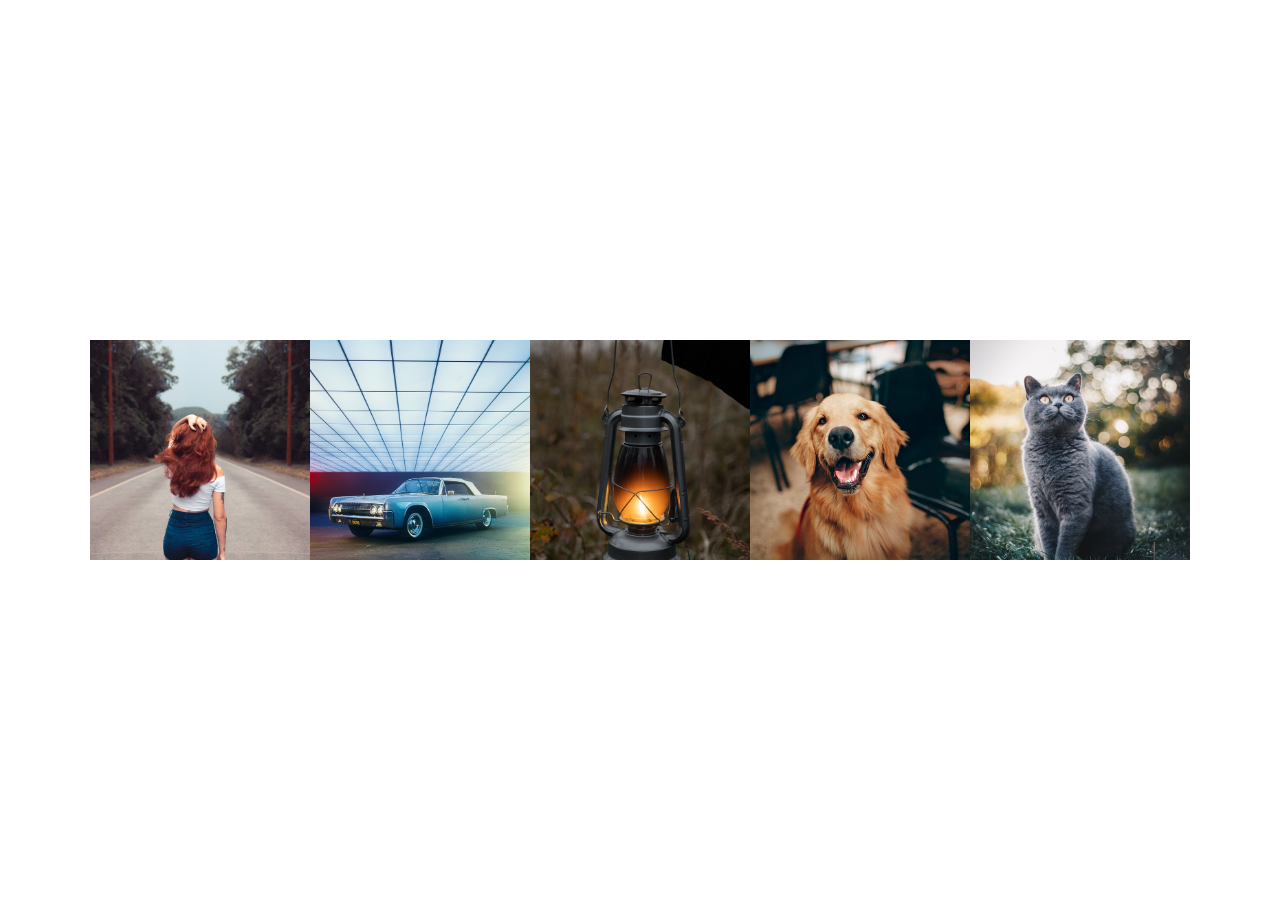
<file: 3d-hover-effect/index.html>
<!DOCTYPE html>
<html lang="en">
<head>
    <meta charset="UTF-8">
    <meta name="viewport" content="width=device-width, initial-scale=1.0">
    <title>3D Hover</title>
    <link rel="stylesheet" href="style.css">
</head>
<body>
    <div class="container">
        <div class="box">
            <div class="imgbx">
                <img src="a.jpg" alt="Images">
            </div>
            <div class="content">
                <div>
                    <h2>Image title</h2>
                    <p>Lorem ipsum dolor sit amet consectetur adipisicing elit.</p>
                </div>
            </div>
        </div>
        <div class="box">
            <div class="imgbx">
                <img src="b.jpg" alt="Images">
            </div>
            <div class="content">
                <div>
                    <h2>Image title</h2>
                    <p>Lorem ipsum dolor sit amet consectetur adipisicing elit.</p>
                </div>
            </div>
        </div>
        <div class="box">
            <div class="imgbx">
                <img src="c.jpg" alt="Images">
            </div>
            <div class="content">
                <div>
                    <h2>Image title</h2>
                    <p>Lorem ipsum dolor sit amet consectetur adipisicing elit.</p>
                </div>
            </div>
        </div>
        <div class="box">
            <div class="imgbx">
                <img src="d.jpg" alt="Images">
            </div>
            <div class="content">
                <div>
                    <h2>Image title</h2>
                    <p>Lorem ipsum dolor sit amet consectetur adipisicing elit.</p>
                </div>
            </div>
        </div>
        <div class="box">
            <div class="imgbx">
                <img src="e.jpg" alt="Images">
            </div>
            <div class="content">
                <div>
                    <h2>Image title</h2>
                    <p>Lorem ipsum dolor sit amet consectetur adipisicing elit.</p>
                </div>
            </div>
        </div>
    </div>
</body>
</html>
</file>
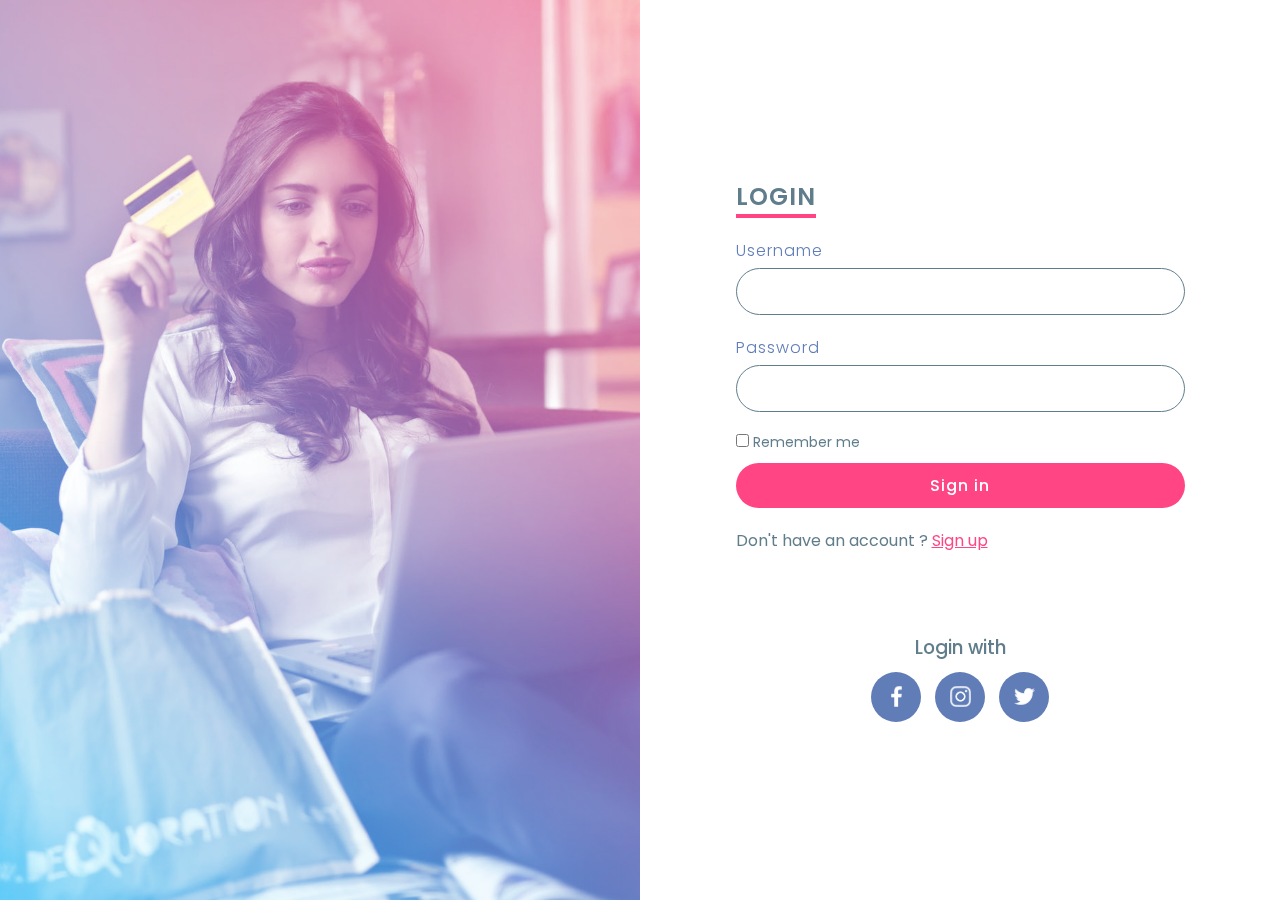
<file: LoginForm/index.html>
<!DOCTYPE html>
<html lang="en">
<head>
    <meta charset="UTF-8">
    <meta name="viewport" content="width=device-width, initial-scale=1.0">
    <title>Login form</title>
    <link rel="stylesheet" href="style.css">
</head>
<body>
    <section>
        <div class="imgBox">
            <img src="bg.jpeg" alt="background">
        </div>
        <div class="contentBox">
            <div class="formBox">
                <h2>Login</h2>
                <form action="">
                    <div class="inputBox">
                        <span>Username</span>
                        <input type="text">
                    </div>
                    <div class="inputBox">
                        <span>Password</span>
                        <input type="password">
                    </div>
                    <div class="remember">
                        <label for=""><input type="checkbox" name="" id=""> Remember me</label>
                    </div>
                    <div class="inputBox">
                        <input type="submit" value="Sign in">
                    </div>
                    <div class="inputBox">
                        <p>Don't have an account ? <a href="#">Sign up</a></p>
                    </div>
                </form>
                <h3>Login with</h3>
                <ul class="sci">
                    <li><img src="facebook.png" alt="fb-login"></li> 
                    <li><img src="instagram.png" alt="ins-login"></li> 
                    <li><img src="twitter.png" alt="twt-login"></li> 
                </ul>
            </div>
        </div>
    </section>
</body>
</html>
</file>
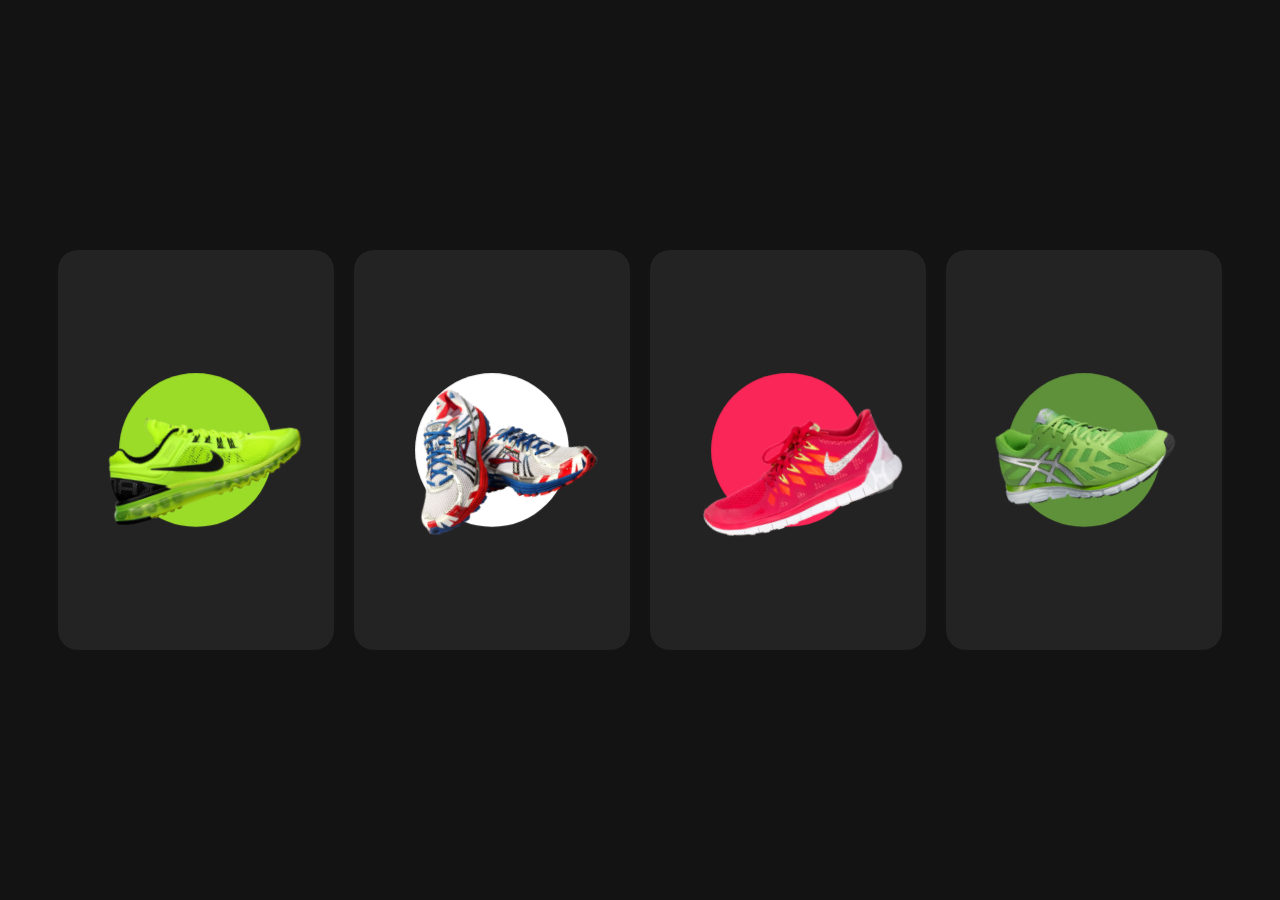
<file: Mousemove-3D-Parallax-Tilt-Effect/index.html>
<!DOCTYPE html>
<html lang="en">
<head>
    <meta charset="UTF-8">
    <meta name="viewport" content="width=device-width, initial-scale=1.0">
    <title>3D tilt effect</title>
    <link rel="stylesheet" href="style.css">
</head>
<body>
    <div class="container">
        <div class="box">
            <h2 class="name">Product Name</h2>
            <a href="#" class="buy">Buy Now</a>
            <div class="circle"></div>
            <img src="a.png" alt="product-img" class="product">
        </div>
        <div class="box">
            <h2 class="name">Product Name</h2>
            <a href="#" class="buy">Buy Now</a>
            <div class="circle"></div>
            <img src="g.png" alt="product-img" class="product">
        </div>
        <div class="box">
            <h2 class="name">Product Name</h2>
            <a href="#" class="buy">Buy Now</a>
            <div class="circle"></div>
            <img src="h.png" alt="product-img" class="product">
        </div>
        <div class="box">
            <h2 class="name">Product Name</h2>
            <a href="#" class="buy">Buy Now</a>
            <div class="circle"></div>
            <img src="i.png" alt="product-img" class="product">
        </div>
    </div>
    <script type="text/javascript" src="vanilla-tilt.min.js"></script>
    <script>
        VanillaTilt.init(document.querySelectorAll(".box"), {
		    max: 25,
            speed: 300
	    });
    </script>
</body>
</html>
</file>
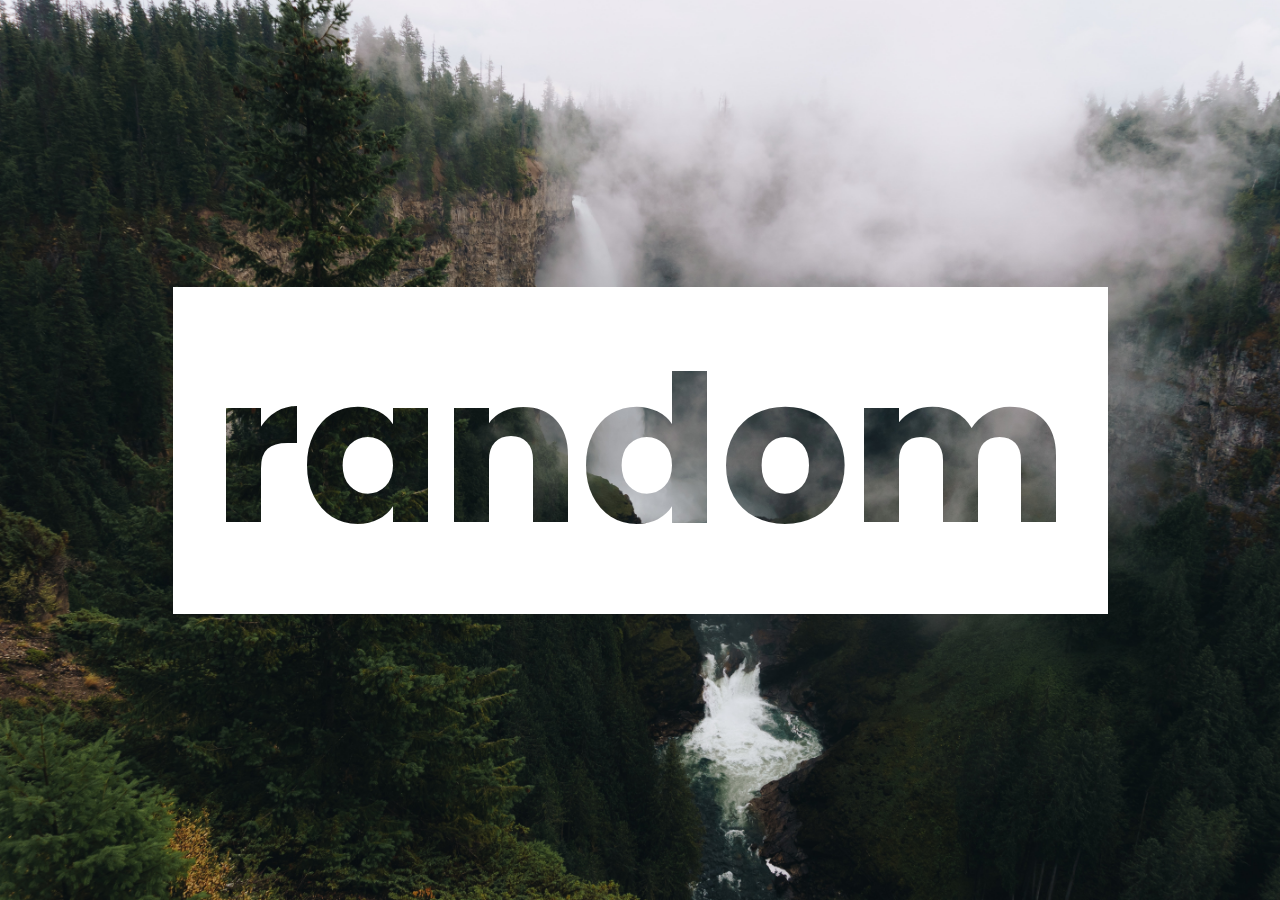
<file: random-background/index.html>
<!DOCTYPE html>
<html lang="en">
<head>
    <meta charset="UTF-8">
    <meta name="viewport" content="width=device-width, initial-scale=1.0">
    <title>Random</title>
    <link rel="stylesheet" href="style.css">
</head>
<body>
    <section>
        <h2>random</h2>
    </section>
    <script src="randombg.js">
        
    </script>
</body>
</html>
</file>
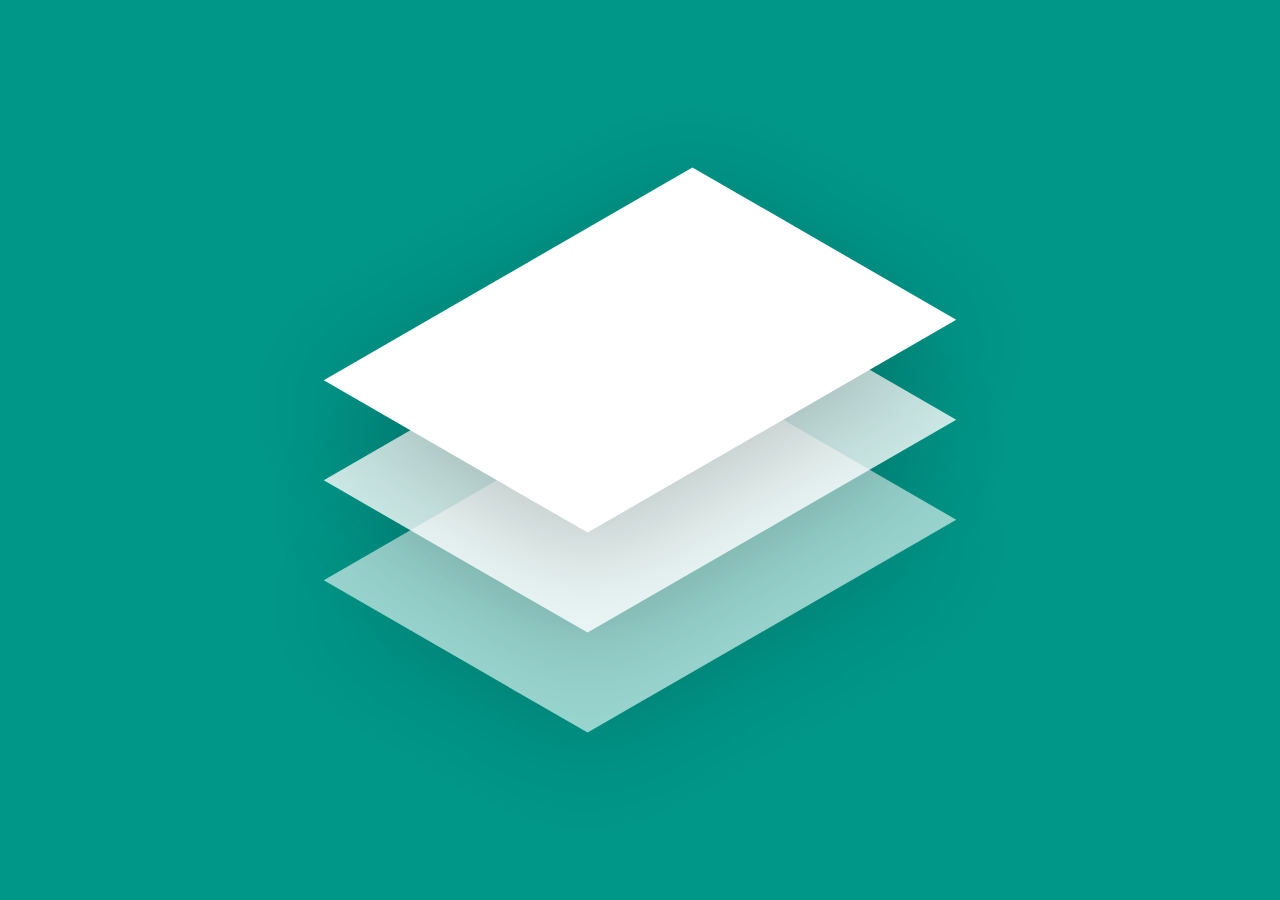
<file: Stack-cards-hover/index.html>
<!DOCTYPE html>
<html lang="en">
<head>
    <meta charset="UTF-8">
    <meta name="viewport" content="width=device-width, initial-scale=1.0">
    <title>Stack cards hover</title>
    <link rel="stylesheet" href="style.css">
</head>
<body>
    <div class="container">
        <div class="card" style="--i:-1">
            <div class="content" style="--j:1">
                <h2>Card 01</h2>
                <p>Lorem ipsum dolor sit amet, consectetur adipisicing elit. Vitae dignissimos eligendi repellat aliquid corrupti? Quasi nostrum explicabo error nam nisi repudiandae eius dignissimos minus numquam itaque possimus, hic amet minima.</p>
            </div>
        </div>
        <div class="card" style="--i:0">
            <div class="content" style="--j:2">
                <h2>Card 02</h2>
                <p>Lorem ipsum dolor sit amet, consectetur adipisicing elit. Vitae dignissimos eligendi repellat aliquid corrupti? Quasi nostrum explicabo error nam nisi repudiandae eius dignissimos minus numquam itaque possimus, hic amet minima.</p>
            </div>
        </div>
        <div class="card" style="--i:1">
            <div class="content" style="--j:3">
                <h2>Card 03</h2>
                <p>Lorem ipsum dolor sit amet, consectetur adipisicing elit. Vitae dignissimos eligendi repellat aliquid corrupti? Quasi nostrum explicabo error nam nisi repudiandae eius dignissimos minus numquam itaque possimus, hic amet minima.</p>
            </div>
        </div>
    </div>
</body>
</html>
</file>
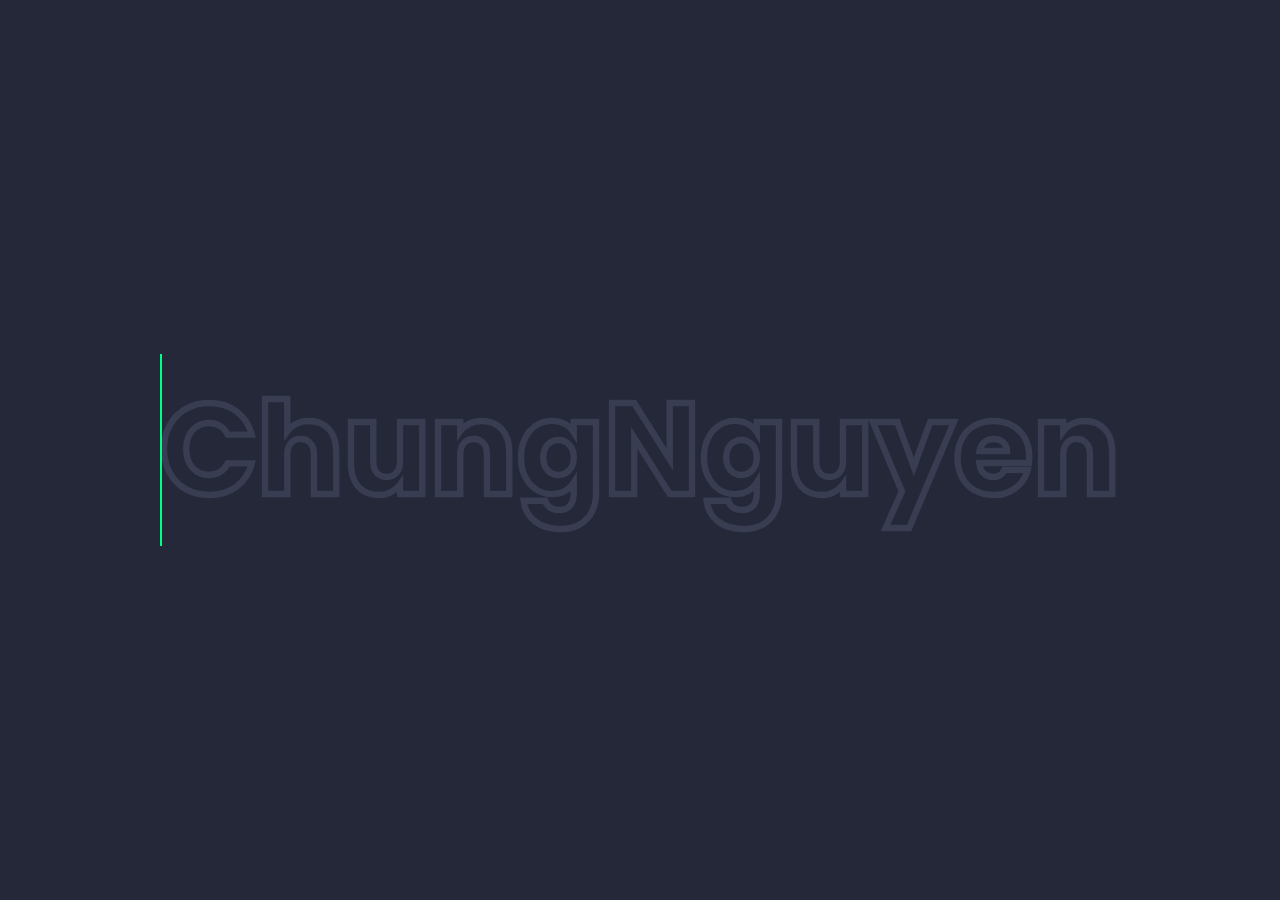
<file: text-loading-animation/index.html>
<!DOCTYPE html>
<html lang="en">
<head>
    <meta charset="UTF-8">
    <meta name="viewport" content="width=device-width, initial-scale=1.0">
    <title>Text Loading</title>
    <link rel="stylesheet" href="style.css">
</head>
<body>
    <h2 data-text="ChungNguyen">ChungNguyen</h2>
</body>
</html>
</file>
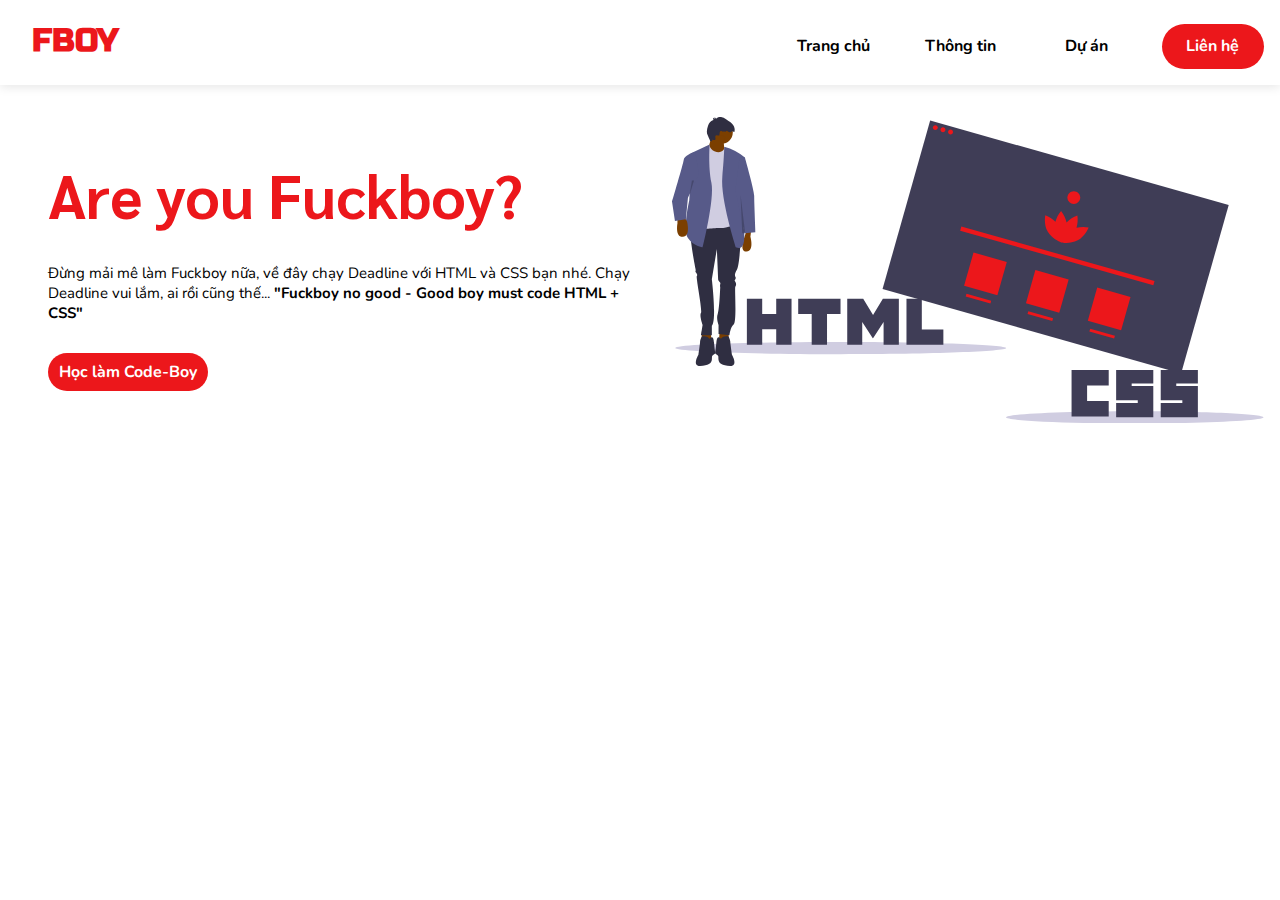
<file: fboy/fuckboy.htm>
<!DOCTYPE html>
<html lang="en">
<head>
    <meta charset="UTF-8">
    <meta name="viewport" content="width=device-width, initial-scale=1.0">
    <title>FBoy</title>
    <link rel="stylesheet" href="fboy.css">
</head>
<body>
    <header>
        <nav>
            <div class="logo">
                <h1>FBOY</h1>
            </div>
            <ul>
                <li><a href="#">Trang chủ</a></li>
                <li><a href="#">Thông tin</a></li>
                <li><a href="#">Dự án</a></li>
                <li class="active"><a href="#">Liên hệ</a></li>
            </ul>
        </nav>
    </header>
    <main>
        <div class="cont">
            <div class="text-cont">
                <h1 class="hero">Are you Fuckboy?</h1>
                <p>Đừng mải mê làm Fuckboy nữa, về đây chạy Deadline với HTML và CSS bạn nhé. Chạy Deadline vui lắm, ai rồi cũng thế... <strong>"Fuckboy no good - Good boy must code HTML + CSS"</strong></p>
                <div class="btn">
                    <button>Học làm Code-Boy</button>
                </div>
            </div>
            <div class="image-cont">
                <svg width="100%" viewBox="0 0 1016 526" fill="none" xmlns="http://www.w3.org/2000/svg">
                    <path d="M443.078 6.14067L361.35 295.153L873.69 440.035L955.419 151.023L443.078 6.14067Z" fill="#3F3D56" />
                    <path d="M451.929 22.4719C454.272 22.4719 456.172 20.5721 456.172 18.2287C456.172 15.8852 454.272 13.9854 451.929 13.9854C449.585 13.9854 447.686 15.8852 447.686 18.2287C447.686 20.5721 449.585 22.4719 451.929 22.4719Z" fill="#EC171B" />
                    <path d="M464.995 26.1667C467.338 26.1667 469.238 24.267 469.238 21.9235C469.238 19.5801 467.338 17.6803 464.995 17.6803C462.651 17.6803 460.751 19.5801 460.751 21.9235C460.751 24.267 462.651 26.1667 464.995 26.1667Z" fill="#EC171B" />
                    <path d="M478.061 29.8616C480.404 29.8616 482.304 27.9618 482.304 25.6184C482.304 23.2749 480.404 21.3751 478.061 21.3751C475.717 21.3751 473.817 23.2749 473.817 25.6184C473.817 27.9618 475.717 29.8616 478.061 29.8616Z" fill="#EC171B" />
                    <path d="M714.984 189.53C708.125 188.233 701.07 188.4 694.28 190.018C696.257 183.23 696.756 176.096 695.743 169.098C688.751 171.629 682.424 175.713 677.237 181.041C675.609 173.785 672.357 166.993 667.725 161.175C663.198 166.607 659.888 172.945 658.017 179.764C653.08 174.829 647.157 170.992 640.635 168.505C640.635 168.505 637.545 184.221 644.984 197.117C651.606 208.595 664.328 213.966 667.047 215.009L667.111 215.086L667.145 215.047C667.421 215.152 667.576 215.205 667.576 215.205C667.576 215.205 667.634 214.903 667.715 214.364C667.764 214.304 667.813 214.243 667.867 214.175C667.878 214.261 667.888 214.339 667.898 214.416C667.684 214.917 667.576 215.205 667.576 215.205C667.576 215.205 667.736 215.24 668.026 215.296L668.034 215.347L668.129 215.315C670.992 215.85 684.643 217.937 696.294 211.627C709.386 204.536 714.984 189.53 714.984 189.53Z" fill="#EC171B" />
                    <path d="M689.592 149.384C695.685 149.384 700.625 144.445 700.625 138.352C700.625 132.259 695.685 127.319 689.592 127.319C683.499 127.319 678.56 132.259 678.56 138.352C678.56 144.445 683.499 149.384 689.592 149.384Z" fill="#EC171B" />
                    <path d="M828.117 281.591L496.569 187.835L494.529 195.048L826.077 288.805L828.117 281.591Z" fill="#EC171B" />
                    <path d="M574.603 248.706L517.44 232.541L501.275 289.705L558.438 305.87L574.603 248.706Z" fill="#EC171B" />
                    <path d="M680.764 278.727L623.6 262.562L607.435 319.725L664.599 335.89L680.764 278.727Z" fill="#EC171B" />
                    <path d="M786.924 308.747L729.761 292.582L713.596 349.746L770.759 365.911L786.924 308.747Z" fill="#EC171B" />
                    <path d="M547.855 315.224L505.391 303.216L504.006 308.115L546.47 320.124L547.855 315.224Z" fill="#EC171B" />
                    <path d="M654.016 345.244L611.552 333.236L610.166 338.136L652.631 350.144L654.016 345.244Z" fill="#EC171B" />
                    <path d="M760.177 375.265L717.712 363.257L716.327 368.157L758.791 380.165L760.177 375.265Z" fill="#EC171B" />
                    <path d="M289.6 407C446.449 407 573.6 402.299 573.6 396.5C573.6 390.701 446.449 386 289.6 386C132.751 386 5.60016 390.701 5.60016 396.5C5.60016 402.299 132.751 407 289.6 407Z" fill="#D0CDE1" />
                    <path d="M794.128 526C916.183 526 1015.13 521.299 1015.13 515.5C1015.13 509.701 916.183 505 794.128 505C672.073 505 573.128 509.701 573.128 515.5C573.128 521.299 672.073 526 794.128 526Z" fill="#D0CDE1" />
                    <path d="M685.736 434H749.494V460.664H712.4V487.327H749.497V513.989H685.736V434ZM762.247 434H826.007V457.186H788.911V461.822H826.007V515.15H762.249V490.802H799.345V486.165H762.245V434H762.247ZM838.76 434H902.519V457.186H865.424V461.822H902.519V515.15H838.76V490.802H875.856V486.165H838.762V434H838.76Z" fill="#3F3D56" />
                    <path d="M128.49 312H154.792V337.986H178.853V312H205.157V390.693H178.855V364.342H154.794V390.693H128.492V312H128.49ZM239.744 338.096H216.592V312H289.217V338.096H266.051V390.693H239.749V338.096H239.744ZM300.743 312H328.169L345.039 339.651L361.893 312H389.33V390.693H363.134V351.688L345.039 379.668H344.585L326.478 351.688V390.693H300.743V312ZM402.419 312H428.73V364.682H465.718V390.693H402.418V312H402.419Z" fill="#3F3D56" />
                    <path d="M82.034 366.091L79.876 390.558L97.146 389.118V368.25L82.034 366.091Z" fill="#7B3F00" />
                    <path d="M66.203 366.091L68.362 390.558L51.092 389.118V368.25L66.203 366.091Z" fill="#7B3F00" />
                    <path d="M111.538 178.276C111.538 178.276 117.295 212.816 117.295 217.854C117.295 222.891 115.136 255.273 111.538 261.749C107.94 268.226 107.22 271.104 108.66 273.982C110.099 276.861 109.379 276.141 108.66 278.3C107.94 280.459 106.501 279.739 108.66 282.618C109.541 283.885 110.014 285.392 110.014 286.935C110.014 288.479 109.541 289.986 108.66 291.253C107.22 293.412 111.538 351.699 105.781 356.017C100.024 360.334 98.5852 374.726 98.5852 374.726L79.8756 372.568V356.736C79.8756 356.736 75.558 345.223 78.4364 338.027C81.3148 330.831 82.754 292.692 82.754 292.692C82.754 292.692 82.0344 289.094 82.754 286.935C83.4736 284.776 82.754 283.337 81.3148 282.618C79.8756 281.898 79.156 279.02 79.156 279.02L76.9972 226.489L68.362 278.3C68.362 278.3 76.9972 348.821 68.362 358.176V374.726H49.6524L52.5308 356.736C52.5308 356.736 46.774 340.186 49.6524 336.588C52.5308 332.99 41.0172 275.422 42.4564 273.263C43.8956 271.104 43.176 270.384 42.4564 268.945C41.7368 267.506 39.578 266.067 40.2976 264.628C41.0172 263.188 40.2976 260.31 40.2976 260.31C40.2976 260.31 26.6252 192.668 33.1016 186.191C39.578 179.715 111.538 178.276 111.538 178.276Z" fill="#2F2E41" />
                    <path d="M84.1932 381.203C84.1932 381.203 85.6324 374.301 97.146 376.673C97.146 376.673 100.024 382.642 100.024 385.52C100.024 388.399 102.903 407.828 102.903 407.828C102.903 407.828 114.416 427.257 100.024 427.257C85.6324 427.257 80.5952 422.22 79.8756 417.183C79.156 412.146 80.5952 410.706 77.7168 408.548C74.8384 406.389 73.3992 406.389 74.1188 403.51C74.8384 400.632 76.2776 386.24 76.2776 386.24C76.2776 386.24 76.9972 375.446 80.955 378.324L84.9128 381.203" fill="#2F2E41" />
                    <path d="M64.0444 381.203C64.0444 381.203 62.6052 374.301 51.0916 376.673C51.0916 376.673 48.2132 382.642 48.2132 385.52C48.2132 388.399 45.3348 407.828 45.3348 407.828C45.3348 407.828 33.8212 427.257 48.2132 427.257C62.6052 427.257 67.6424 422.22 68.362 417.183C69.0816 412.146 67.6424 410.706 70.5208 408.548C73.3992 406.389 74.8384 406.389 74.1188 403.51C73.3992 400.632 71.96 386.24 71.96 386.24C71.96 386.24 71.2404 375.446 67.2826 378.324L63.3248 381.203" fill="#2F2E41" />
                    <path d="M84.9128 45.8693C95.6432 45.8693 104.342 37.1706 104.342 26.4401C104.342 15.7097 95.6432 7.01091 84.9128 7.01091C74.1823 7.01091 65.4836 15.7097 65.4836 26.4401C65.4836 37.1706 74.1823 45.8693 84.9128 45.8693Z" fill="#7B3F00" />
                    <path d="M69.0816 29.3185C69.0816 29.3185 61.166 60.2613 59.7268 60.9809C58.2876 61.7005 92.8284 64.5789 92.8284 64.5789C92.8284 64.5789 84.1932 37.9537 92.8284 33.6361L69.0816 29.3185Z" fill="#7B3F00" />
                    <path d="M64.0264 48.1749L64.0255 48.1709L40.2976 64.5789L44.6152 193.387C44.6152 193.387 76.2776 189.789 83.4736 190.509C90.6696 191.228 113.697 184.032 113.697 184.032L103.61 62.9967C103.413 60.6317 102.377 58.4151 100.688 56.7477C98.9992 55.0803 96.7696 54.072 94.4023 53.905L90.0805 53.6003C90.0805 53.6003 85.7632 64.2896 72.7737 58.7749C70.5836 57.8222 68.6497 56.3655 67.1295 54.5234C65.6094 52.6813 64.5461 50.506 64.0264 48.1749V48.1749Z" fill="#D0CDE1" />
                    <path d="M64.6002 47L35.2604 60.9809L29.5036 143.735C29.5036 143.735 17.99 193.387 27.3448 207.779C36.6996 222.171 52.5308 223.61 52.5308 223.61C52.5308 223.61 73.3992 140.856 67.6424 112.792C61.8856 84.7277 64.6002 47 64.6002 47Z" fill="#575A89" />
                    <path d="M9.35479 171.799V182.593C9.35479 182.593 5.03719 206.34 18.7096 205.62C32.382 204.901 25.9056 179.715 25.9056 179.715L21.588 171.799H9.35479Z" fill="#7B3F00" />
                    <path d="M136.004 193.387L134.565 205.62C134.565 205.62 141.761 230.087 128.089 230.806C114.416 231.526 124.341 205.771 124.341 205.771L128.808 191.948L136.004 193.387Z" fill="#7B3F00" />
                    <path d="M89.6475 51.0854C102.759 54.315 114.91 60.6311 125.086 69.5075L125.21 69.6161L115.136 122.866L113.697 142.296C113.697 142.296 140.322 237.283 109.379 223.61C109.379 223.61 82.754 140.856 86.352 102.718C89.95 64.5789 89.6475 51.0854 89.6475 51.0854Z" fill="#575A89" />
                    <path d="M115.856 68.8965C116.575 68.1769 125.21 69.8965 125.21 69.8965C125.21 69.8965 141.042 125.745 141.042 135.1C141.042 144.454 143.2 197.705 143.2 197.705L124.205 199.62L108.83 125.633L115.856 68.8965Z" fill="#575A89" />
                    <path d="M40.2976 60.9809H35.2604C35.2604 60.9809 20.8684 66.7377 20.1488 73.2141C19.4292 79.6905 0 145.174 0 145.174L5.0372 178.276L23.7468 175.397L27.3448 138.698L46.0544 98.4001L40.2976 60.9809Z" fill="#575A89" />
                    <path d="M81.1382 31.8626L81.8831 26.6697C82.0567 25.4593 82.7651 23.8679 83.9427 24.1971C84.9443 24.4771 87.1265 25.3344 87.4918 25.0756C88.86 24.1064 90.9305 25.8012 92.3692 24.9402C92.972 24.5794 93.3652 23.8066 94.0659 23.755C94.5359 23.785 94.9788 23.9857 95.3114 24.3192C96.2453 25.1314 97.3458 25.7293 98.5355 26.0707C99.1323 26.2332 99.7618 26.2332 100.359 26.0705C100.955 25.9078 101.498 25.5885 101.93 25.1456C102.082 24.9096 102.288 24.7126 102.53 24.5702C102.814 24.4883 103.118 24.5022 103.393 24.6099L107.069 25.6108C107.61 23.6505 107.721 21.5965 107.395 19.5894C107.068 17.5822 106.313 15.6692 105.179 13.9809C103.688 11.9566 101.88 10.186 99.825 8.73727C97.5485 7.00535 95.1991 5.37634 92.7768 3.85026C90.2087 2.0333 87.2938 0.76512 84.2138 0.124877C81.1138 -0.345873 77.6426 0.496343 75.6927 2.95187C74.7755 2.28806 74.0861 1.35677 73.7191 0.285705C73.5004 0.484624 73.3281 0.729123 73.2143 1.00192C73.1005 1.27472 73.0479 1.56917 73.0604 1.8645C73.0728 2.15983 73.1499 2.44883 73.2862 2.7111C73.4226 2.97338 73.6148 3.20254 73.8494 3.38238L70.7404 1.39703C69.8664 2.3147 71.574 3.97872 70.8293 5.00413C70.6041 5.25775 70.3151 5.44645 69.9923 5.55063C68.3042 6.20859 66.757 7.1824 65.4337 8.41988C63.7582 10.3287 62.5314 12.5885 61.8434 15.0334C59.9908 20.3484 58.6443 26.4436 61.2765 31.4188C61.575 31.9828 65.514 41.2923 66.0387 41.6553C67.8127 42.8825 66.6579 39.9126 67.9291 41.6553C68.9259 43.0219 68.7393 37.7915 70.2207 38.9396C70.8015 39.3552 71.4903 39.5934 72.2038 39.6255C72.9172 39.6576 73.6246 39.4821 74.2404 39.1204C74.8546 38.6944 74.6567 36.3291 74.3253 34.1571C74.2619 33.7433 74.301 33.3204 74.439 32.9253C74.5771 32.5302 74.81 32.1749 75.1173 31.8908C75.4246 31.6066 75.797 31.4022 76.2017 31.2953C76.6064 31.1885 77.0311 31.1826 77.4386 31.2781C79.2837 31.7122 81.1066 32.0831 81.1382 31.8626Z" fill="#2F2E41" />
                    <path opacity="0.2" d="M117.655 134.02L125.57 199.504H120.533L117.655 134.02Z" fill="black" />
                    <path opacity="0.2" d="M34.181 108.834L30.179 134.02L37.779 108.834H35.62H34.181Z" fill="black" />
                </svg>
            </div>            
        </div>
    </main>
</body>
</html>
</file>
<file: 3d-hover-effect/style.css>
@import url('https://fonts.googleapis.com/css2?family=Montserrat:wght@300;400;500;600;700;800&display=swap');

* {
    margin: 0;
    padding: 0;
    box-sizing: border-box;
    font-family: 'Montserrat', sans-serif;
}
body {
    display: flex;
    justify-content: center;
    align-items: center;
    min-height: 100vh;
}
.container {
    display: flex;
    position: relative;
    width: 1100px;
    display: flex;
    flex-wrap: wrap;
    transform-style: preserve-3d;
    perspective: 500px;
}
.container .box {
    position: relative;
    width: 20%;
    height: 220px;
    background: #000;
    transition: .5s;
    transform-style: preserve-3d;
    overflow: hidden;
}
.container:hover .box {
    transform: rotateY(25deg);
}
.container .box:hover {
    transform: rotateX(0deg) scale(1.25);
    box-shadow: 0 25px 40px rgba(0, 0, 0, 0.3);
    z-index: 1;
}
.container .box:hover ~ .box {
    transform: rotateY(-25deg);
}
.container .box .imgbx {
    position: absolute;
    top: 0;
    left: 0;
    width: 100%;
    height: 100%;

}
.container .box .imgbx::before {
    content: '';
    position: absolute;
    top: 0;
    left: 0;
    width: 100%;
    height: 100%;
    background: linear-gradient(180deg, #e00, #555);
    z-index: 1;
    opacity: 0;
    transition: .5s;
    mix-blend-mode: multiply;
}
.container .box:hover .imgbx::before {
    opacity: 1;
}
.container .box .imgbx img {
    position: absolute;
    top: 0;
    left: 0;
    width: 100%;
    height: 100%;
    object-fit: cover;
}
.container .box .content {
    position: absolute;
    top: 0;
    left: 0;
    width: 100%;
    height: 100%;
    z-index: 1;
    display: flex;
    padding: 20px;
    align-items: flex-end;
    box-sizing: border-box;
}
.container .box .content h2 {
    color: #fff;
    transition: .5s;
    text-transform: uppercase;
    margin-bottom: 5px;
    font-size: 17px;
    transform: translateY(180px);
}
.container .box:hover .content h2 {
    transform: translateY(0px);
    transition-delay: .5s;
}
.container .box .content p {
    color: #fff;
    transition: .5s;
    text-transform: uppercase;
    margin-bottom: 5px;
    font-size: 11px;
    transform: translateY(180px);
}
.container .box:hover .content p {
    transform: translateY(0px);
    transition-delay: .6s;
}
</file>
<file: LoginForm/style.css>
@import url('https://fonts.googleapis.com/css?family=Poppins:200,300,400,500,600,700,800,900&display=swap');

* {
    margin: 0;
    padding: 0;
    box-sizing: border-box;
    font-family: "Poppins", sans-serif;
}
section {
    position: relative;
    width: 100%;
    height: 100vh;
    display: flex;
}
section .imgBox {
    position: relative;
    width: 50%;
    height: 100%;
}
section .imgBox::before{
    position: absolute;
    content: '';
    top: 0;
    left: 0;
    width: 100%;
    height: 100%;
    background: linear-gradient(225deg, #e91e63, #03a9f4);
    z-index: 1;
    mix-blend-mode: screen;
}
section .imgBox img {
    position: absolute;
    top: 0;
    left: 0;
    width: 100%;
    height: 100%;
    object-fit: cover;
}
section .contentBox {
    display: flex;
    width: 50%;
    height: 100%;
    justify-content: center;
    align-items: center;
}
section .contentBox .formBox h2 {
    color: #607d8b;
    font-weight: 600;
    font-size: 1.5em;
    text-transform: uppercase;
    margin-bottom: 20px;
    border-bottom: 4px solid #ff4584;
    display: inline-block;
    letter-spacing: 1px;
}
section .contentBox .formBox .inputBox {
    margin-bottom: 20px;

}
section .contentBox .formBox .inputBox span {
    font-size: 16px;
    margin-bottom: 5px;
    display: inline-block;
    color: #607db8;
    font-weight: 300;
    font-size: 16px;
    letter-spacing: 1px;
}
section .contentBox .formBox .inputBox input {
    width: 100%;
    padding: 10px 20px;
    outline: none;
    font-weight: 400;
    border: 1px solid #607d8b;
    font-size: 16px;
    letter-spacing: 1px;
    color: #607d8b;
    background-color: transparent;
    border-radius: 30px;
}
section .contentBox .formBox .inputBox input[type='submit'] {
    background: #ff4584;
    color: #fff;
    outline: none;
    border: none;
    font-weight: 500;
    cursor: pointer;

}
section .contentBox .formBox .inputBox input[type='submit']:hover {
    background: #f53677;
}
section .contentBox .formBox .remember {
    margin-bottom: 10px;
    color: #607d8b;
    font-weight: 400;
    font-size: 14px;
}
section .contentBox .formBox .inputBox p {
    color: #607d8b;

}
section .contentBox .formBox .inputBox p a {
    color: #ff4584;
}
section .contentBox .formBox h3 {
    color: #607d8b;
    text-align: center;
    margin: 80px 0 10px;
    font-weight: 500;
}
section .contentBox .formBox .sci {
    display: flex;
    justify-content: center;
    align-items: center;
}
section .contentBox .formBox .sci li {
    list-style: none;
    width: 50px;
    height: 50px;
    display: flex;
    justify-content: center;
    align-items: center;
    background: #607db8;
    border-radius: 50%;
    margin: 0 7px;
    cursor: pointer;
}
section .contentBox .formBox .sci li:hover {
    background: #ff4584;
}
section .contentBox .formBox .sci li img {
    transform: scale(.5);
    filter: invert(1);    
}

@media (max-width: 768px) {
    section .imgBox {
        position: absolute;
        top: 0;
        left: 0;
        width: 100%;
        height: 100%;
    }
    section .contentBox {
        display: flex;
        justify-content: center;
        align-items: center;
        width: 100%;
        height: 100%;
        z-index: 1;
    }
    section .formBox {
        width: 100%;
        padding: 40px;
        background: rgb(255 255 255 / 0.9);
        margin: 50px;
    }
    section .contentBox .formBox h3 {
        color: #607d8b;
        text-align: center;
        margin: 30px 0 10px;
        font-weight: 500;
    }
}
</file>
<file: Mousemove-3D-Parallax-Tilt-Effect/style.css>
@import url('https://fonts.googleapis.com/css2?family=Poppins:wght@300;400;500;600;700;800;900&display=swap');

* {
    margin: 0;
    padding: 0;
    box-sizing: border-box;
    font-family: 'Poppins', sans-serif;
}
body {
    display: flex;
    justify-content: center;
    align-items: center;
    min-height: 100vh;
    background: #131313;
}
.container {
    position: relative;
    display: flex;
    justify-content: center;
    align-items: center;
    flex-wrap: wrap;
    width: 1200px;
}
.container .box {
    position: relative;
    width: 23%;
    height: 400px;
    margin: 10px;
    background: #232323;
    border-radius: 20px;
    transform-style: preserve-3d;
    transform: perspective(1000px);
}
.container .box::before {
    content: 'NIKE';
    position: absolute;
    top: 20px;
    left: 0;
    font-size: 6em;
    font-weight: 900;
    color: #fff;
    font-style: italic;
    opacity: 0;
    transition: .5s;
}
.container .box::after {
    content: 'SHOES';
    position: absolute;
    bottom: 40px;
    left: 0;
    font-size: 4.5em;
    font-weight: 900;
    color: #fff;
    font-style: italic;
    opacity: 0;
    transition: .5s;
}
.container .box:hover::before,
.container .box:hover::after {
    opacity: 0.04;
}
.container .box .name {
    position: absolute;
    top: 0;
    left: 0;
    text-align: center;
    color: #fff;
    width: 100%;
    transform: translate3d(0,0,75px);
    transition: .5s;
    opacity: 0;
    z-index: 10; 
}
.container .box:hover .name {
    top: 40px;
    opacity: 1;
}
.container .box .buy {
    position: absolute;
    bottom: 0;
    left: 50%;
    transform-style: preserve-3d;
    transform: translate3d(-50%,0,0px);
    color: #fff;
    background: #333;
    padding: 10px 25px;
    border-radius: 30px;
    text-decoration: none;
    transition: .5s;
    opacity: 0;
    z-index: 10;
}
.container .box:hover .buy {
    bottom: 40px;
    opacity: 1;
}
.container .box .product {
    position: absolute;
    top: 50%;
    left: 50%;
    max-width: 200px;
    transition: .5s;
    transform-style: preserve-3d;
    transform: translate3d(-50%, -50%, 50px) rotate(-20deg);
    z-index: 11;
}
.container .box:hover .product {
    transform: translate3d(-50%, -50%, 100px) rotate(-20deg);
}
.container .box .circle {
    position: absolute;
    top: 50%;
    left: 50%;
    width: 150px;
    height: 150px;
    border-radius: 50%;
    transition: .5s;
    background: #fff;
    transform-style: preserve-3d;
    transform: translate3d(-50%, -50%, 25px);
    z-index: 10;
    opacity: 1;
}
.container .box:hover .circle {
    transform: translate3d(-50%, -50%, 50px) rotate(-20deg);
}
.container .box:nth-child(1) .circle,
.container .box:nth-child(1) .buy {
    background-color: #9bdc28;
}
.container .box:nth-child(2) .circle,
.container .box:nth-child(2) .buy {
    background-color: #FFFFFF;
}
.container .box:nth-child(2) .buy {
    color: #000;
}
.container .box:nth-child(3) .circle,
.container .box:nth-child(3) .buy {
    background-color: #FA2657;
}
.container .box:nth-child(4) .circle,
.container .box:nth-child(4) .buy {
    background-color: #5F913B;
}
</file>
<file: random-background/style.css>
@import url('https://fonts.googleapis.com/css?family=Poppins:200,300,400,500,600,700,800,900&display=swap');

* {
    margin: 0;
    padding: 0;
    box-sizing: border-box;
    font-family: "Poppins", sans-serif;
}
section {
    position: absolute;
    top: 0;
    left: 0;
    width: 100%;
    height: 100vh;
    background: url('1.jpg');
    background-size: cover;
    display: flex;
    justify-content: center;
    align-items: center;
}
section h2 {
    font-size: 16vw;
    color: #000;
    background: #fff;
    padding: 10px 40px;
    mix-blend-mode: screen;
}
</file>
<file: Stack-cards-hover/style.css>
@import url('https://fonts.googleapis.com/css?family=Poppins:200,300,400,500,600,700,800,900&display=swap');

* {
    margin: 0;
    padding: 0;
    box-sizing: border-box;
    font-family: "Poppins", sans-serif;
}
body {
    display: flex;
    justify-content: center;
    align-items: center;
    min-height: 100vh;
    background: #009688;
}
.container {
    position: relative;
    width: 1100px;
    height: 400px;
}
.container .card {
    position: absolute;
    top: calc(50% - 200px); /*heigh/2*/
    left: 50%;
    transform: translate(-50%, calc(100px * var(--i))) rotate(40deg) skew(-20deg, -10deg);
    width: 300px;
    height: 400px;
    background: #fff;
    display: flex;
    justify-content: center;
    align-items: center;
    box-shadow: 25px 25px 100px rgba(0, 0, 0, 0.2);
    z-index: calc(-1 * var(--i));
    transition: .5s;
}
.container .card:nth-child(1) {
    opacity: 1;
}
.container .card:nth-child(2) {
    opacity: 0.8;
}
.container .card:nth-child(3) {
    opacity: 0.6;
}
.container:hover .card {
    position: absolute;
    top: 50%;
    left: 50%;
    z-index: 1;
    opacity: 1;
    box-shadow: 0 25px 100px rgba(0, 0, 0, 0.2);
    transform: translate(calc(-50% + calc(350px * var(--i))), -50%) rotate(0deg) skew(0deg);
}
.container .card .content{
    color: #444;
    opacity: 0;
    transition: 0.5s;
    transform: translateY(50px);
    padding: 25px;
    text-align: center;
}
.container:hover .card .content {
    opacity: 1;
    transform: translateY(0px);
}
</file>
<file: text-loading-animation/style.css>
@import url('https://fonts.googleapis.com/css?family=Poppins:200,300,400,500,600,700,800,900&display=swap');

* {
    margin: 0;
    padding: 0;
    box-sizing: border-box;
    font-family: "Poppins", sans-serif;
}
body {
    display: flex;
    justify-content: center;
    align-items: center;
    min-height: 100vh;
    background: #252839;
}
h2 {
    position: relative;
    font-size: 10vw;
    color: #252839;
    -webkit-text-stroke: 0.5vw #383d52;
    text-transform: capitalize;
}
h2::before {
    content: attr(data-text);
    position: absolute;
    top: 0;
    left: 0;
    width: 0;
    height: 100%;
    color: #01fe87;
    -webkit-text-stroke: 0vw #383d52;
    border-right: 2px solid #01fe87;
    overflow: hidden;
    animation: loading 5s linear infinite;
}

@keyframes loading {
    0%,10%,100% {
        width: 0;
    }
    70%,90% {
        width: 100%;
    }
}
</file>
<file: fboy/fboy.css>
@import url('https://fonts.googleapis.com/css2?family=Nunito:wght@400;600&family=Sarabun:wght@400;700&display=swap');
@import url('https://fonts.googleapis.com/css2?family=Russo+One&display=swap');

:root {
    --main: #ec171b;
}
body {
    padding: 0;
    margin: 0;
    font-family: 'Nunito', sans-serif;
    box-sizing: border-box;
}

header {
    box-shadow: 0px 2px 10px rgba(0, 0, 0, .1);
}
header nav,header nav ul {
    display: flex;
    justify-content: space-between;
    align-items: baseline;
}
header nav ul {
    margin-right: 1em;
}
.logo {
    margin-left: 2em;
    font-family: 'Russo One', sans-serif;
    color: var(--main);
}

header nav ul li {
    list-style: none;
    margin-left: 1.5em;
    padding: .7em .7em;
    border-radius: 25px;
    transition: all .3s;
    text-align: center;
    width: 80px;
}
header nav ul li a {
    text-decoration: none;
    font-family: 'Nunito', sans-serif;
    font-weight: bold;
    color: #000;
    transition: all .3s;
}
header nav ul li.active {
    background-color: #ec171b;
}
header nav ul li.active a {
    color: #fff;
}
header nav ul li:hover {
    background-color: #ec171b;
}
header nav ul li:hover a {
    color: #fff;
}

.cont {
    max-width: 100vw;
    display: flex;
    justify-content: center;
    align-items: center;
    padding: 1em;
    margin-top: 1em;
}
.cont div {
    width: 50%;
    position: relative;
}
.cont .text-cont {
    padding: 2em;
}
.cont .text-cont .hero {
    margin: 0;
    color: var(--main);
    font-family: "Sarabun", sans-serif;
    font-weight: bolder;
    font-size: 60px;
}
.cont .text-cont p {
    margin: 2em 0;
    font-size: 15px;
}
.btn button {
    padding: .5em .7em;
    font-size: 16px;
    font-weight: bold;
    font-family: 'Nunito', sans-serif;
    border-radius: 25px;
    border: none;
    background-color: #ec171b;
    color: #fff;
}
</file>
